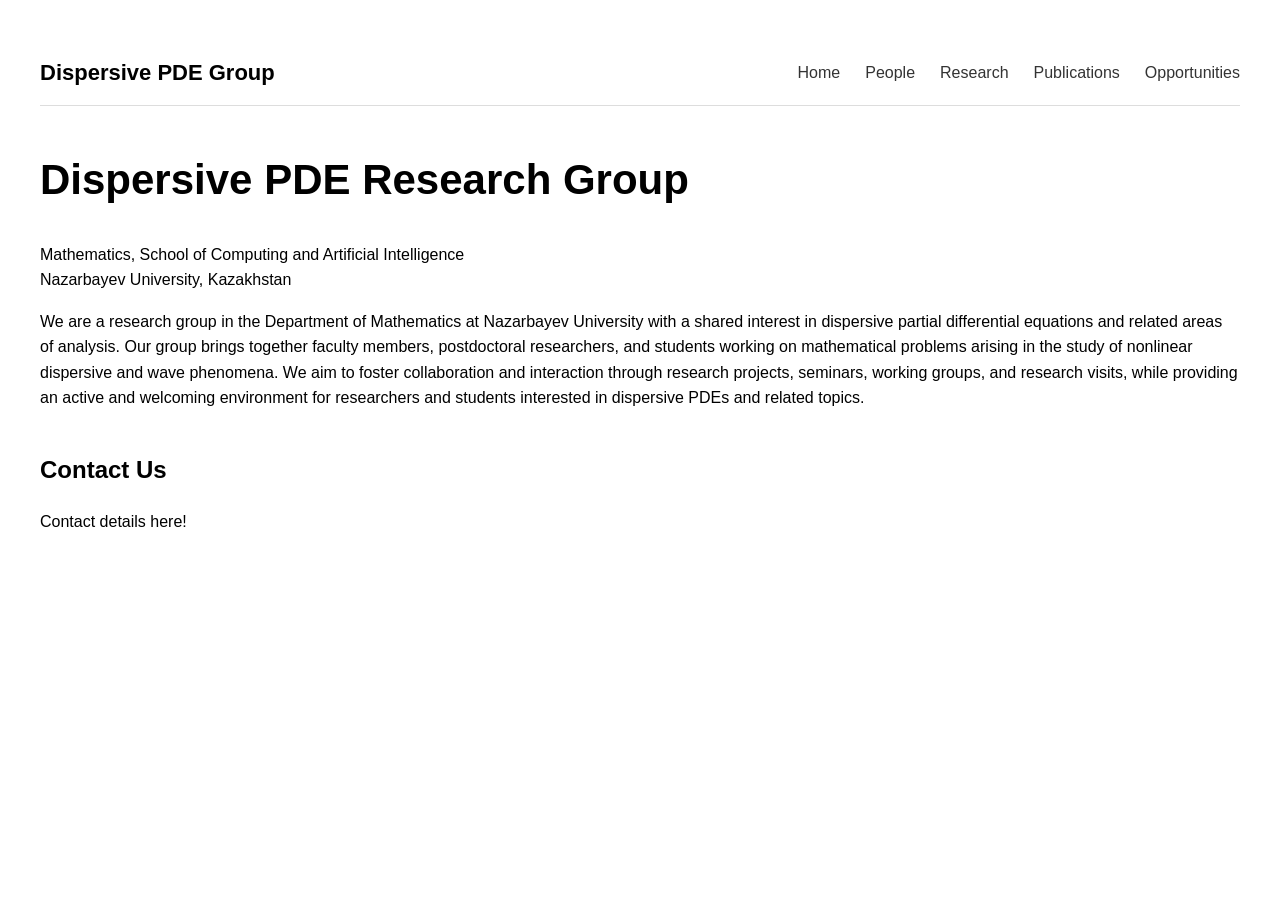
<file: index.html>
<!DOCTYPE html>
<html lang="en">

<head>
  <meta charset="UTF-8">
  <meta name="viewport" content="width=device-width, initial-scale=1.0">
  <title>Dispersive PDEs Research Group</title>
  <link rel="stylesheet" href="style.css">
</head>

<body>

  <nav class="navbar">
  <div class="nav-container">

    <div class="site-name">
      Dispersive PDE Group
    </div>

    <div class="nav-links">
      <a href="index.html">Home</a>
      <a href="people.html">People</a>
      <a href="research.html">Research</a>
      <a href="publications.html">Publications</a>
      <a href="opportunities.html">Opportunities</a>
    </div>

  </div>
</nav>

  <h1>Dispersive PDE Research Group</h1>

  <p>
    Mathematics, School of Computing and Artificial Intelligence<br>
    Nazarbayev University, Kazakhstan
  </p>

  
  <p>
    We are a research group in the Department of Mathematics at Nazarbayev University 
    with a shared interest in dispersive partial differential equations and related areas 
    of analysis. Our group brings together faculty members, postdoctoral researchers, 
    and students working on mathematical problems arising in the study of nonlinear 
    dispersive and wave phenomena.
    We aim to foster collaboration and interaction through research projects, seminars, 
    working groups, and research visits, while providing an active and welcoming environment 
    for researchers and students interested in dispersive PDEs and related topics.
  </p>

  <h2>Contact Us</h2>

  <p>
    Contact details here!
  </p>

  </body>

</html>
</file>
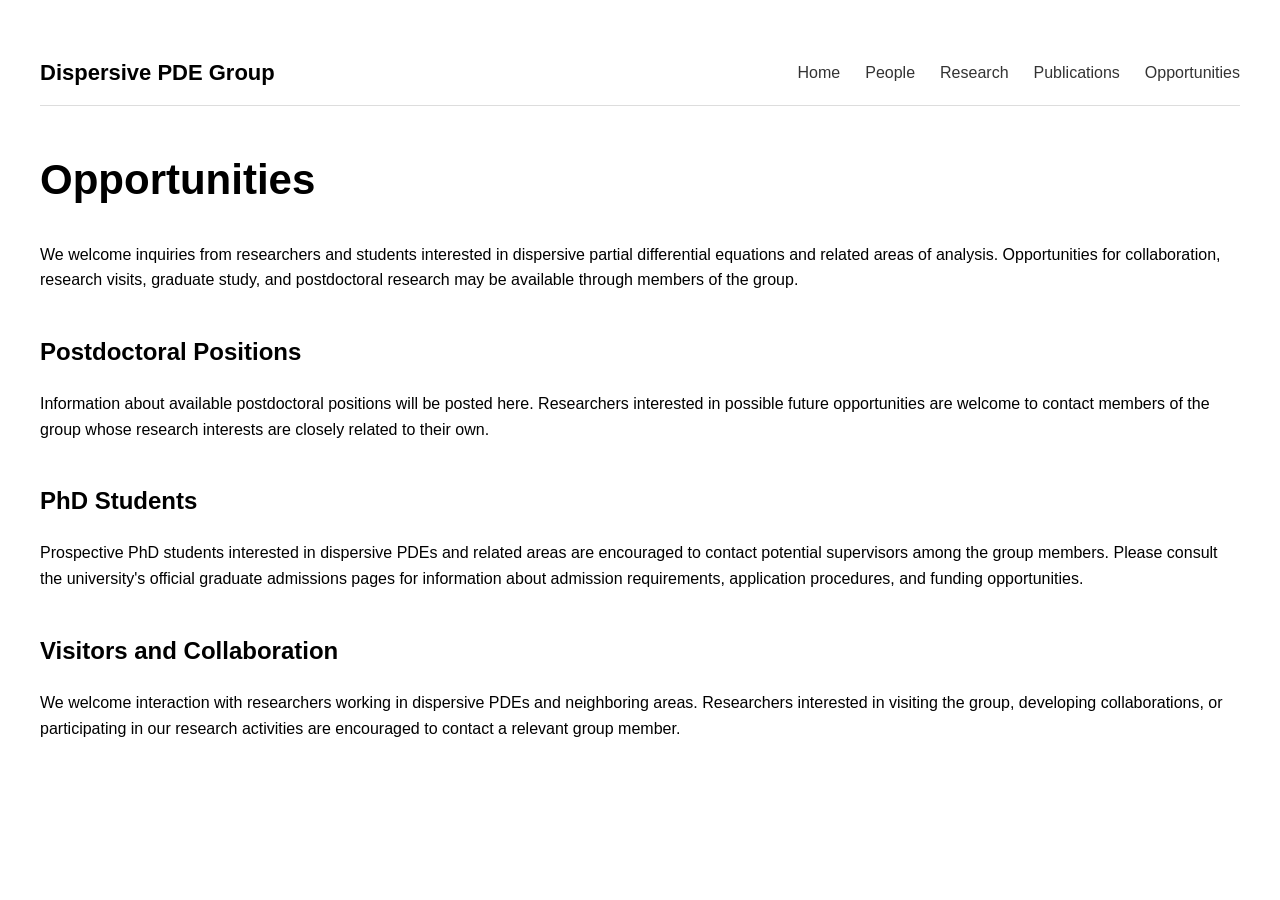
<file: opportunities.html>
<!DOCTYPE html>
<html lang="en">

<head>
  <meta charset="UTF-8">
  <meta name="viewport" content="width=device-width, initial-scale=1.0">

  <title>Opportunities | Dispersive PDE Group</title>

  <link rel="stylesheet" href="style.css">
</head>


<body>

  <!-- Navigation bar -->

  <nav class="navbar">

    <div class="nav-container">

      <div class="site-name">
        Dispersive PDE Group
      </div>

      <div class="nav-links">
        <a href="index.html">Home</a>
        <a href="people.html">People</a>
        <a href="research.html">Research</a>
        <a href="publications.html">Publications</a>
        <a href="opportunities.html">Opportunities</a>
      </div>

    </div>

  </nav>


  <!-- Opportunities -->

  <h1>Opportunities</h1>

  <p>
    We welcome inquiries from researchers and students interested in
    dispersive partial differential equations and related areas of analysis.
    Opportunities for collaboration, research visits, graduate study, and
    postdoctoral research may be available through members of the group.
  </p>


  <h2>Postdoctoral Positions</h2>

  <p>
    Information about available postdoctoral positions will be posted here.
    Researchers interested in possible future opportunities are welcome to
    contact members of the group whose research interests are closely related
    to their own.
  </p>


  <h2>PhD Students</h2>

  <p>
    Prospective PhD students interested in dispersive PDEs and related areas
    are encouraged to contact potential supervisors among the group members.
    Please consult the university's official graduate admissions pages for
    information about admission requirements, application procedures, and
    funding opportunities.
  </p>


  <h2>Visitors and Collaboration</h2>

  <p>
    We welcome interaction with researchers working in dispersive PDEs and
    neighboring areas. Researchers interested in visiting the group,
    developing collaborations, or participating in our research activities
    are encouraged to contact a relevant group member.
  </p>


</body>

</html>
</file>
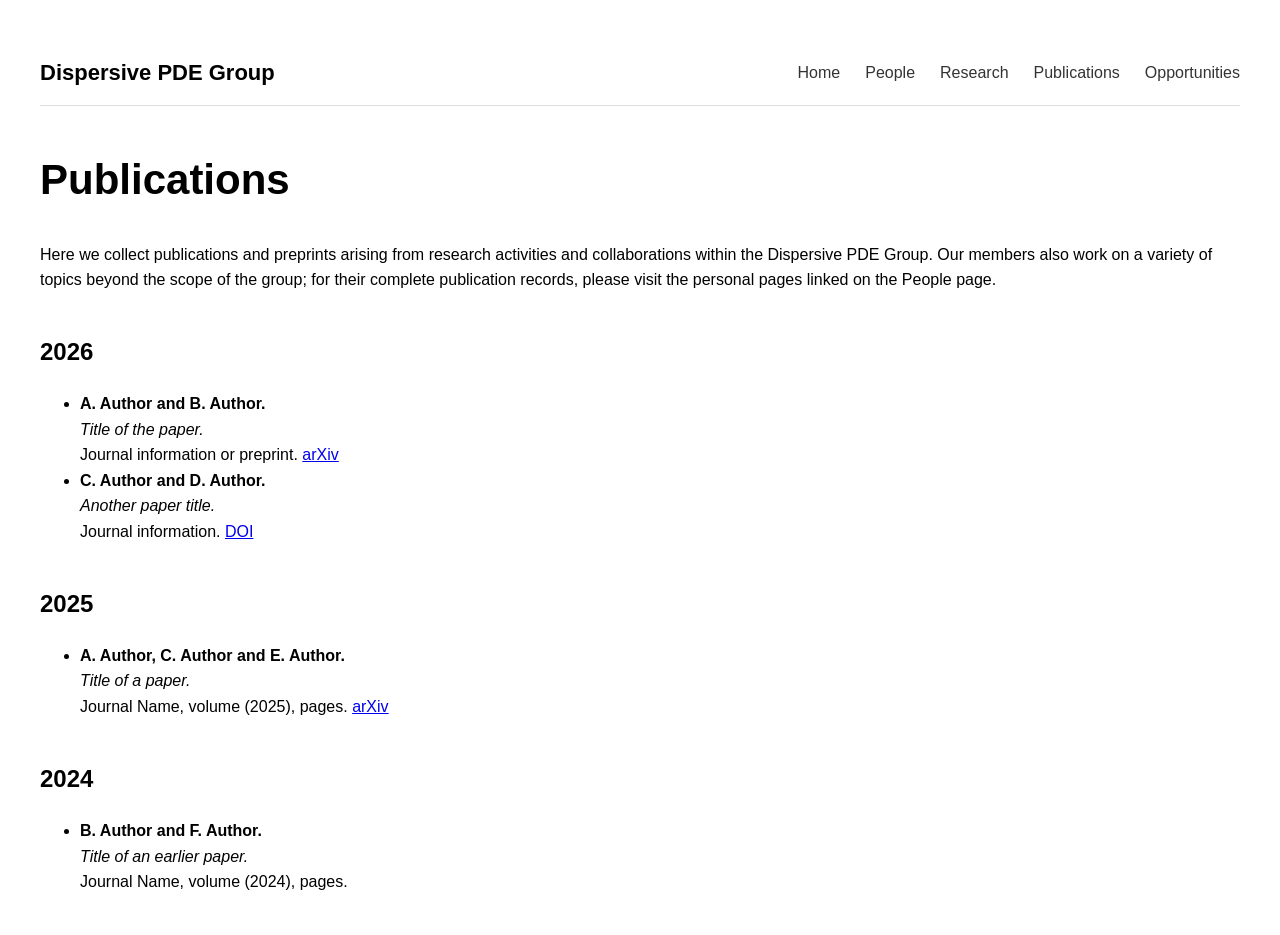
<file: publications.html>
<!DOCTYPE html>
<html lang="en">

<head>
  <meta charset="UTF-8">
  <meta name="viewport" content="width=device-width, initial-scale=1.0">

  <title>Publications | Dispersive PDE Group</title>

  <link rel="stylesheet" href="style.css">
</head>


<body>

  <!-- Navigation bar -->

  <nav class="navbar">

    <div class="nav-container">

      <div class="site-name">
        Dispersive PDE Group
      </div>

      <div class="nav-links">
        <a href="index.html">Home</a>
        <a href="people.html">People</a>
        <a href="research.html">Research</a>
        <a href="publications.html">Publications</a>
        <a href="opportunities.html">Opportunities</a>
      </div>

    </div>

  </nav>


  <!-- Publications -->

  <h1>Publications</h1>

  <p>
    Here we collect publications and preprints arising from research activities and collaborations 
    within the Dispersive PDE Group. Our members also work on a variety of topics beyond the scope 
    of the group; for their complete publication records, please visit the personal pages linked on the People page.
  </p>


  <h2>2026</h2>

  <ul class="publication-list">

    <li>
      <strong>A. Author and B. Author.</strong><br>
      <em>Title of the paper.</em><br>
      Journal information or preprint.
      <a href="https://arxiv.org/" target="_blank" rel="noopener noreferrer">
        arXiv
      </a>
    </li>

    <li>
      <strong>C. Author and D. Author.</strong><br>
      <em>Another paper title.</em><br>
      Journal information.
      <a href="https://doi.org/" target="_blank" rel="noopener noreferrer">
        DOI
      </a>
    </li>

  </ul>


  <h2>2025</h2>

  <ul class="publication-list">

    <li>
      <strong>A. Author, C. Author and E. Author.</strong><br>
      <em>Title of a paper.</em><br>
      Journal Name, volume (2025), pages.
      <a href="https://arxiv.org/" target="_blank" rel="noopener noreferrer">
        arXiv
      </a>
    </li>

  </ul>


  <h2>2024</h2>

  <ul class="publication-list">

    <li>
      <strong>B. Author and F. Author.</strong><br>
      <em>Title of an earlier paper.</em><br>
      Journal Name, volume (2024), pages.
    </li>

  </ul>


</body>

</html>
</file>
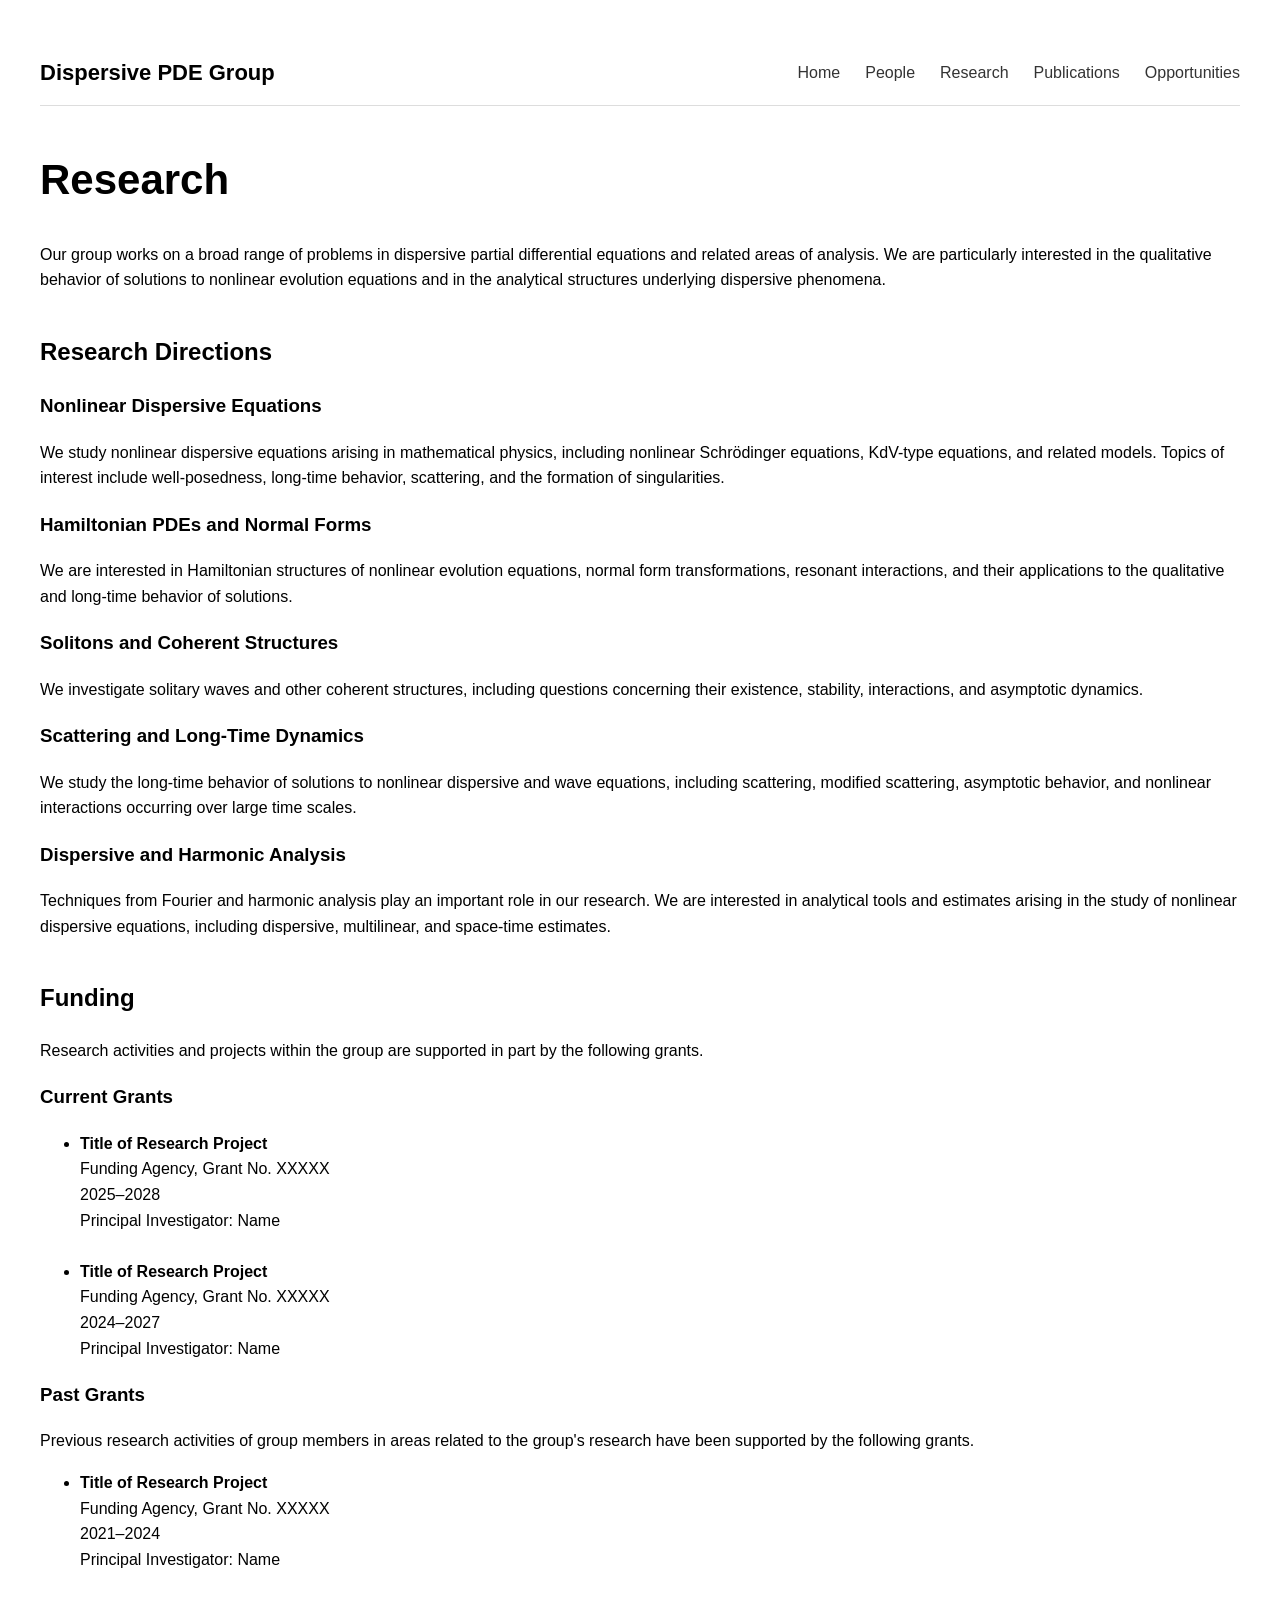
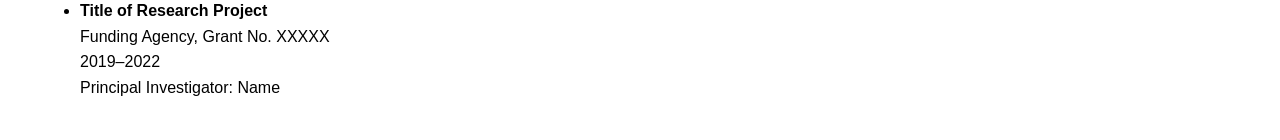
<file: research.html>
<!DOCTYPE html>
<html lang="en">

<head>
  <meta charset="UTF-8">
  <meta name="viewport" content="width=device-width, initial-scale=1.0">

  <title>Research | Dispersive PDE Group</title>

  <link rel="stylesheet" href="style.css">
</head>


<body>

  <!-- Navigation bar -->

  <nav class="navbar">

    <div class="nav-container">

      <div class="site-name">
        Dispersive PDE Group
      </div>

      <div class="nav-links">
        <a href="index.html">Home</a>
        <a href="people.html">People</a>
        <a href="research.html">Research</a>
        <a href="publications.html">Publications</a>
        <a href="opportunities.html">Opportunities</a>
      </div>

    </div>

  </nav>


  <!-- Research -->

  <h1>Research</h1>

  <p>
    Our group works on a broad range of problems in dispersive partial
    differential equations and related areas of analysis. We are
    particularly interested in the qualitative behavior of solutions
    to nonlinear evolution equations and in the analytical structures
    underlying dispersive phenomena.
  </p>


  <!-- Research Directions -->

  <h2>Research Directions</h2>


  <h3>Nonlinear Dispersive Equations</h3>

  <p>
    We study nonlinear dispersive equations arising in mathematical
    physics, including nonlinear Schrödinger equations, KdV-type
    equations, and related models. Topics of interest include
    well-posedness, long-time behavior, scattering, and the formation
    of singularities.
  </p>


  <h3>Hamiltonian PDEs and Normal Forms</h3>

  <p>
    We are interested in Hamiltonian structures of nonlinear evolution
    equations, normal form transformations, resonant interactions,
    and their applications to the qualitative and long-time behavior
    of solutions.
  </p>


  <h3>Solitons and Coherent Structures</h3>

  <p>
    We investigate solitary waves and other coherent structures,
    including questions concerning their existence, stability,
    interactions, and asymptotic dynamics.
  </p>


  <h3>Scattering and Long-Time Dynamics</h3>

  <p>
    We study the long-time behavior of solutions to nonlinear
    dispersive and wave equations, including scattering, modified
    scattering, asymptotic behavior, and nonlinear interactions
    occurring over large time scales.
  </p>


  <h3>Dispersive and Harmonic Analysis</h3>

  <p>
    Techniques from Fourier and harmonic analysis play an important
    role in our research. We are interested in analytical tools and
    estimates arising in the study of nonlinear dispersive equations,
    including dispersive, multilinear, and space-time estimates.
  </p>


  <!-- Funding -->

  <h2>Funding</h2>

  <p>
    Research activities and projects within the group are supported
    in part by the following grants.
  </p>


  <h3>Current Grants</h3>

  <ul>

    <li>
      <strong>Title of Research Project</strong><br>
      Funding Agency, Grant No. XXXXX<br>
      2025–2028<br>
      Principal Investigator: Name
    </li>

    <br>

    <li>
      <strong>Title of Research Project</strong><br>
      Funding Agency, Grant No. XXXXX<br>
      2024–2027<br>
      Principal Investigator: Name
    </li>

  </ul>


  <h3>Past Grants</h3>

  <p>
    Previous research activities of group members in areas related
    to the group's research have been supported by the following grants.
  </p>

  <ul>

    <li>
      <strong>Title of Research Project</strong><br>
      Funding Agency, Grant No. XXXXX<br>
      2021–2024<br>
      Principal Investigator: Name
    </li>

    <br>

    <li>
      <strong>Title of Research Project</strong><br>
      Funding Agency, Grant No. XXXXX<br>
      2019–2022<br>
      Principal Investigator: Name
    </li>

  </ul>


</body>

</html>
</file>
<file: style.css>
body {
    font-family: Arial, sans-serif;
    max-width: 1200px;
    margin: 40px auto;
    padding: 0 20px;
    line-height: 1.6;
}

h1 {
    font-size: 42px;
}

h2 {
    margin-top: 40px;
}

.navbar {
    border-bottom: 1px solid #ddd;
    margin-bottom: 40px;
}

.nav-container {
    display: flex;
    justify-content: space-between;
    align-items: center;
    padding: 15px 0;
}

.site-name {
    font-size: 22px;
    font-weight: bold;
}

.nav-links {
    display: flex;
    gap: 25px;
}

.nav-links a {
    text-decoration: none;
    color: #333;
    font-weight: 500;
}

.nav-links a:hover {
    text-decoration: underline;
}
</file>
